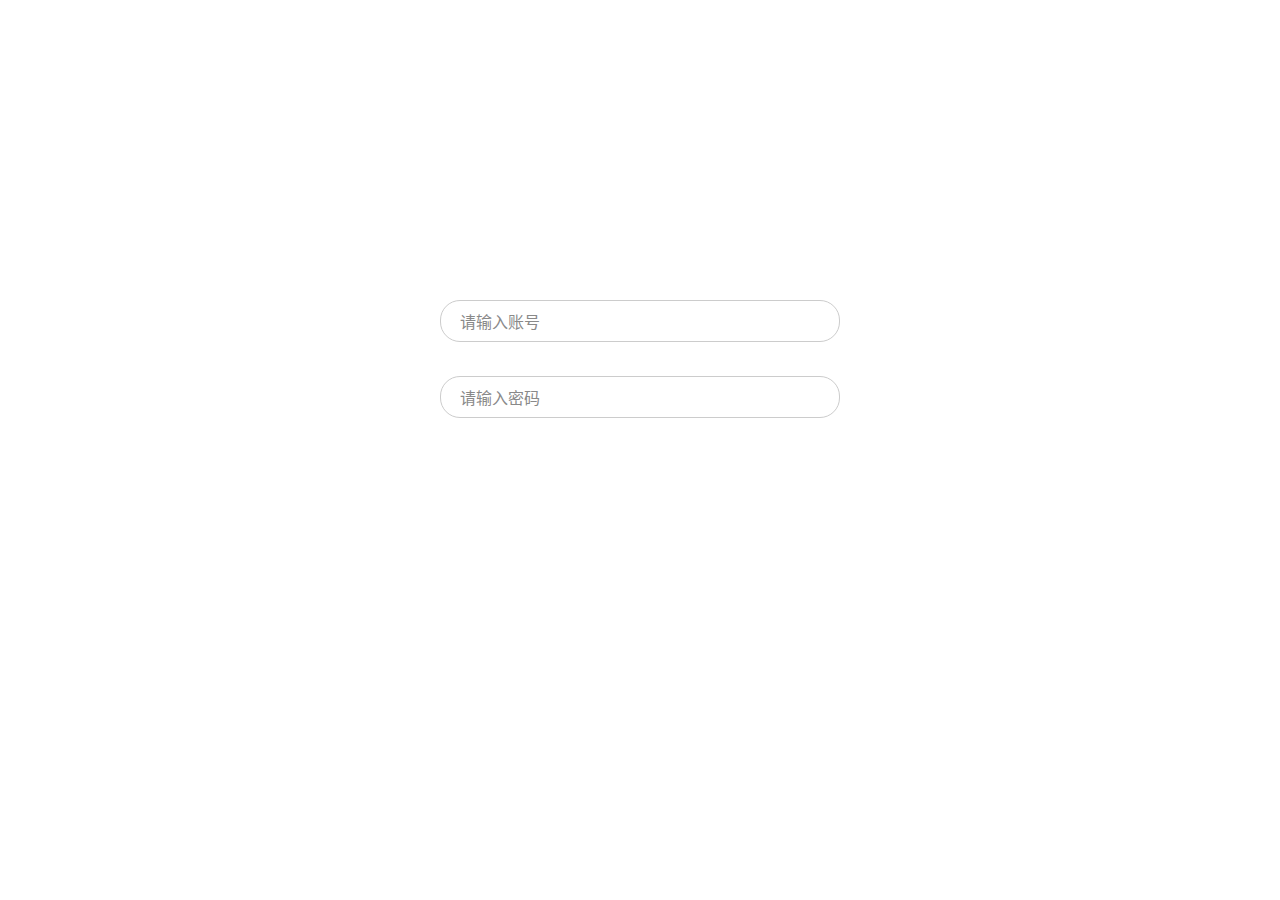
<file: index.html>
<!DOCTYPE html>
<html lang="zh-cn">
<head>
    <meta http-equiv="Content-type" content="text/html; charset=utf-8" />
    <title>Adaptive Placeholder – 自适应的占位符效果</title>
    <link rel="stylesheet" href="css/style.css">
</head>
<body>
    <div style="width:400px;height:100px;margin:300px auto">
        <div>
            <input required='' type='text'>
            <label alt='请输入账号' placeholder='账号'></label>
        </div>
        <div>
            <input required='' type='text'>
            <label alt='请输入密码' placeholder='密码'></label>
        </div>
    </div>
<div class="footer-banner" style="width:728px; margin:200px auto 0"></div>
</body>
</html>
</file>
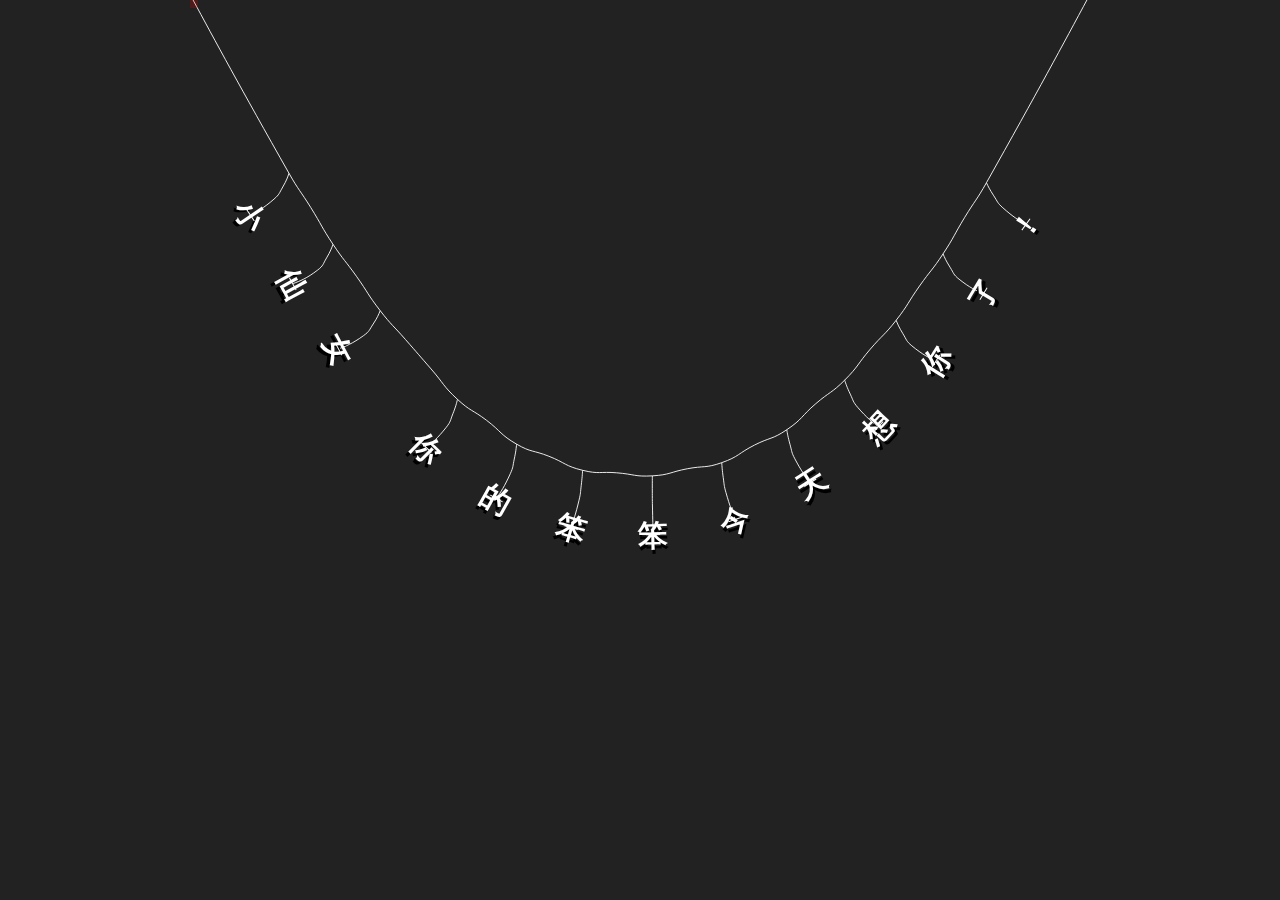
<file: canvas.html>
<!DOCTYPE html>
<html lang="en">
<head>
    <meta charset="UTF-8">
    <title>Title</title>
    <link rel="stylesheet" href="css/canvas.css">
</head>
<body>
<canvas id="canvas" width="900" height="700"></canvas>
<script src="js/canvas.js"></script>
</body>
</html>
</file>
<file: css/style.css>
input[type="text"] {
  -webkit-box-sizing: border-box;
  -moz-box-sizing: border-box;
  box-sizing: border-box;
  width: 100%;
  height: -webkit-calc(3em + 2px);
  height: calc(3em + 2px);
  margin: 0 0 1em;
  padding: 1em;
  border: 1px solid #cccccc;
  border-radius: 1.5em;
  background: #fff;
  resize: none;
  outline: none;
}
input[type="text"][required]:focus {
  border-color: #00bafa;
}
input[type="text"][required]:focus + label[placeholder]:before {
  color: #00bafa;
}
input[type="text"][required]:focus + label[placeholder]:before,
input[type="text"][required]:valid + label[placeholder]:before {
  -webkit-transition-duration: .2s;
  transition-duration: .2s;
  -webkit-transform: translate(0, -1.5em) scale(0.9, 0.9);
  -ms-transform: translate(0, -1.5em) scale(0.9, 0.9);
  transform: translate(0, -1.5em) scale(0.9, 0.9);
}
input[type="text"][required]:invalid + label[placeholder][alt]:before {
  content: attr(alt);
}
input[type="text"][required] + label[placeholder] {
  display: block;
  pointer-events: none;
  line-height: 2.3em;
  margin-top: -webkit-calc(-3em - 2px);
  margin-top: calc(-3em - 2px);
  margin-bottom: -webkit-calc((3em - 1em) + 2px);
  margin-bottom: calc((3em - 1em) + 2px);
}
input[type="text"][required] + label[placeholder]:before {
  content: attr(placeholder);
  display: inline-block;
  margin: 0 -webkit-calc(1em + 2px);
  margin: 0 calc(1em + 2px);
  padding: 0 2px;
  color: #898989;
  white-space: nowrap;
  -webkit-transition: 0.3s ease-in-out;
  transition: 0.3s ease-in-out;
  background-image: -webkit-gradient(linear, left top, left bottom, from(#ffffff), to(#ffffff));
  background-image: -webkit-linear-gradient(top, #ffffff, #ffffff);
  background-image: linear-gradient(to bottom, #ffffff, #ffffff);
  -webkit-background-size: 100% 5px;
  background-size: 100% 5px;
  background-repeat: no-repeat;
  background-position: center;
}
</file>
<file: css/canvas.css>
html {
    overflow: hidden;
    touch-action: none;
    content-zooming: none;
    font-family: sans-serif;
    font-size: 12px;
}
body {
    position: absolute;
    margin: 0;
    padding: 0;
    background: #222;
    width: 100%;
    height: 100%;
    text-align: center;
    color: #FFF;
}
#canvas {
    /*   position: absolute;
      top: 0; right: 0; left: 0;
      margin: auto; */

    margin: auto;
    margin-bottom: 1em;
    max-width: 100%;
    height: auto;
    /* 	background:#000; */
}
</file>
